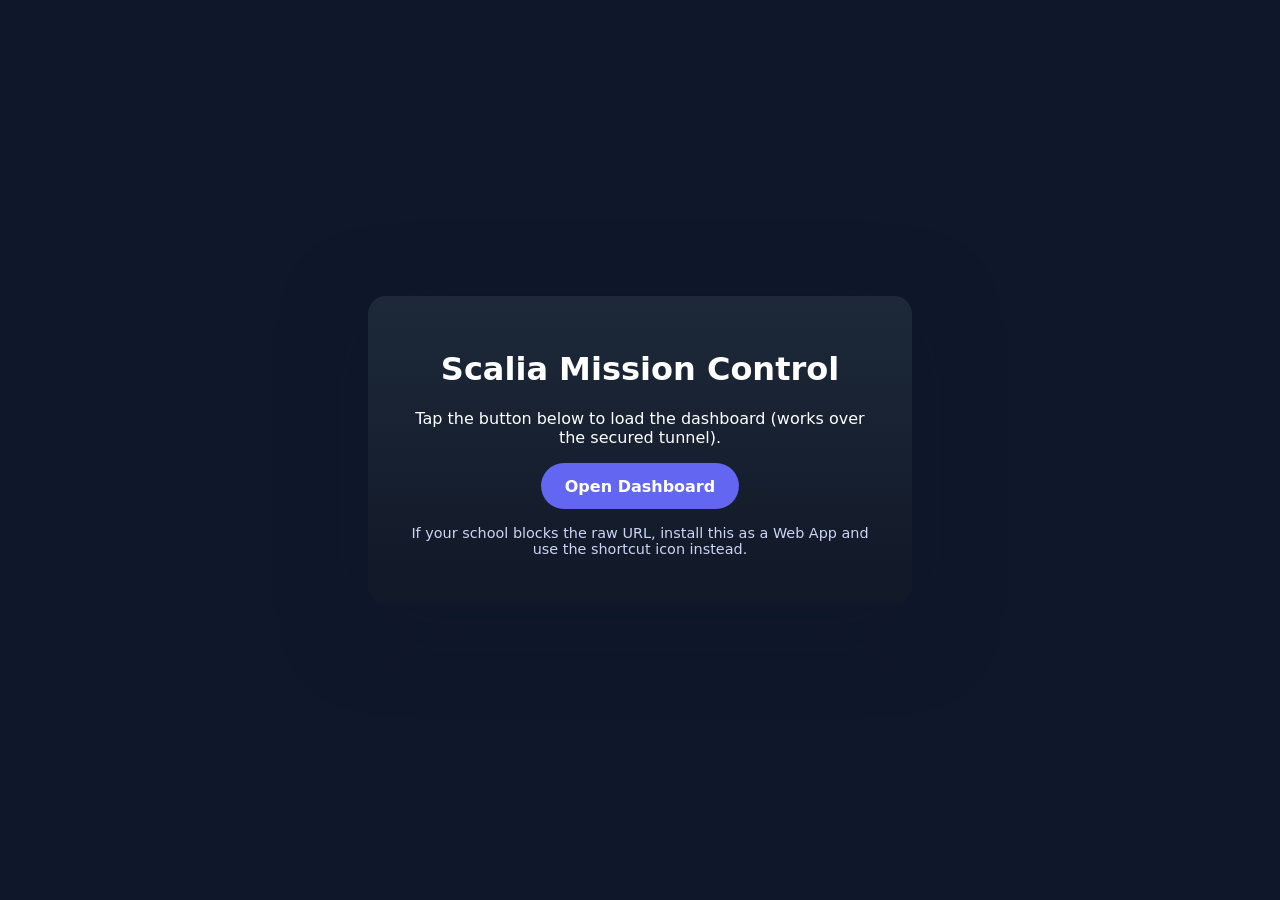
<file: mission-control-pwa/index.html>
<!DOCTYPE html>
<html lang="en">
<head>
<meta charset="utf-8">
<meta name="viewport" content="width=device-width, initial-scale=1.0">
<title>Scalia Mission Control</title>
<link rel="manifest" href="manifest.json">
<link rel="stylesheet" href="style.css">
</head>
<body>
<div class="card">
<h1>Scalia Mission Control</h1>
<p>Tap the button below to load the dashboard (works over the secured tunnel).</p>
<a id="open-link" class="button" href="https://diamonds-faculty-santa-hunt.trycloudflare.com/mission-control-v2.html" target="_blank">Open Dashboard</a>
<p class="note">If your school blocks the raw URL, install this as a Web App and use the shortcut icon instead.</p>
</div>
<script>
if ('serviceWorker' in navigator) {
  navigator.serviceWorker.register('sw.js');
}
</script>
</body>
</html>
</file>
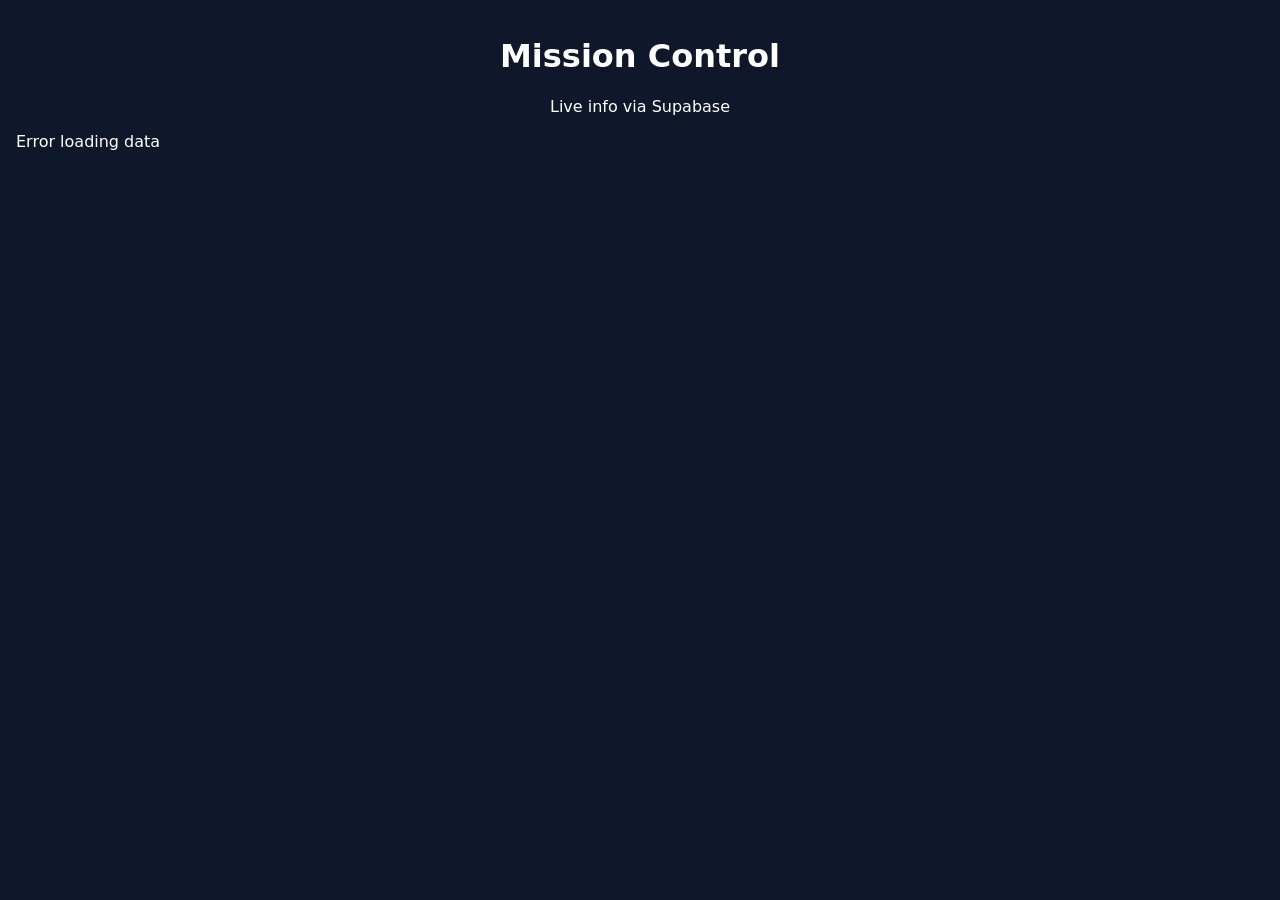
<file: supabase-dashboard/index.html>
<!DOCTYPE html>
<html lang="en">
<head>
<meta charset="utf-8">
<title>Scalia Supabase Dashboard</title>
<meta name="viewport" content="width=device-width,initial-scale=1">
<link rel="stylesheet" href="style.css">
</head>
<body>
<header><h1>Mission Control</h1><p>Live info via Supabase</p></header>
<main>
<div class="grid" id="agent-grid"></div>
<section id="stats"></section>
<section id="feed"><h2>Recent activity</h2><div id="activity"></div></section>
</main>
<script>
const KEY='eyJhbGciOiJIUzI1NiIsInR5cCI6IkpXVCJ9.eyJpc3MiOiJzdXBhYmFzZSIsInJlZiI6ImFxdG5yem9uZXNnYnd1cXF1ZWtiIiwicm9sZSI6ImFub24iLCJpYXQiOjE3NzM4NjY1NTYsImV4cCI6MjA4OTQ0MjU1Nn0.mKXLWDxwaSAwoaHTsXJByk1Z7fMUarkkPfK8K2TQO4Y';
const BASE='https://aqtnrzonesgbwuqquekb.supabase.co/rest/v1/agent_logs';
const agents=['Radar','Edge','Verse','Kernel','Jarvis'];
async function fetchLogs(){
 const res=await fetch(BASE+'?select=*&order=created_at.desc&limit=200',{headers:{apikey:KEY,'Authorization':'Bearer '+KEY}});
 const data=await res.json();
 return data;
}
function renderCards(data){
 const container=document.getElementById('agent-grid');
 container.innerHTML='';
 agents.forEach(name=>{
   const entries=data.filter(e=>e.agent_name===name);
   const card=document.createElement('article');
   card.innerHTML=`<h3>${name}</h3><p class="role">${name==='Jarvis'?'Coordinator': name==='Radar'?'Research Analyst': name==='Edge'?'Marketing Strategist': name==='Verse'?'Content Writer':'Full Stack Developer'}</p><p>Model: ${entries[0]?.model_used||'N/A'}</p><p>Last task: ${entries[0]?.task_description||'No data yet'}</p><p>Last active: ${entries[0]?.created_at?new Date(entries[0].created_at).toLocaleString():'N/A'}</p><p>Tasks today: ${entries.filter(e=>new Date(e.created_at).toDateString()===new Date().toDateString()).length}</p>`;
   container.appendChild(card);
 });
}
function renderFeed(data){
 const feed=document.getElementById('activity');
 feed.innerHTML='';
 data.slice(0,20).forEach(row=>{
   const div=document.createElement('div');
   div.className='feed-entry';
   div.innerHTML=`<span class="agent">${row.agent_name}</span><span>${new Date(row.created_at).toLocaleString()}</span><p>${row.task_description||row.status}</p><span class="badge ${row.status==='failed'?'failed':'success'}">${row.status}</span>`;
   feed.appendChild(div);
 });
 const stats=document.getElementById('stats');
 stats.innerHTML=`<p>Records: ${data.length}</p><p>Success rate: ${((data.filter(r=>r.status==='completed').length/data.length)*100).toFixed(0)}%</p>`;
}
async function init(){
 const data=await fetchLogs().catch(e=>{document.querySelector('main').innerHTML='<p>Error loading data</p>';});
 if(data){renderCards(data);renderFeed(data);}
}
init();
</script>
</body>
</html>
</file>
<file: mission-control-pwa/style.css>
body { font-family: system-ui, sans-serif; background:#0f172a; color:#fff; min-height:100vh; display:flex; justify-content:center; align-items:center; margin:0; }
.card { max-width:480px; text-align:center; padding:2rem; border-radius:18px; background:linear-gradient(180deg,#1d2939,#111827); box-shadow:0 20px 80px rgba(15,23,42,.5); }
.button { display:inline-block; padding:.85rem 1.5rem; background:#6366f1; color:#fff; border-radius:999px; text-decoration:none; font-weight:600; transition:transform .2s ease; }
.button:hover { transform:translateY(-2px); }
.note { margin-top:1rem; font-size:.9rem; color:#cbd5f5; }
</file>
<file: supabase-dashboard/style.css>
body{font-family:system-ui,-apple-system,BlinkMacSystemFont,'Segoe UI',sans-serif;background:#0f172a;color:#fff;margin:0;padding:1rem}
header{text-align:center;margin-bottom:1rem}
.grid{display:grid;grid-template-columns:repeat(auto-fit,minmax(200px,1fr));gap:1rem}
article{background:#1f2937;padding:1rem;border-radius:16px;box-shadow:0 10px 30px rgba(15,23,42,.5)}
article h3{margin:0}
article .role{color:#a5b4fc;font-size:.85rem;margin:0 0 .5rem}
#stats{margin:1rem 0;display:flex;gap:2rem;flex-wrap:wrap}
#stats p{background:#111827;padding:.5rem 1rem;border-radius:12px}
#feed{margin-top:2rem}
.feed-entry{background:#111827;border-radius:12px;padding:1rem;margin-bottom:.5rem;display:grid;grid-template-columns:auto auto;gap:.5rem}
.feed-entry p{grid-column:1/-1;margin:0}
.badge{padding:.2rem .6rem;border-radius:999px;font-size:.8rem}
.badge.failed{background:#dc2626}
.badge.success{background:#16a34a}
.agent{font-weight:600;color:#a5b4fc}
</file>
